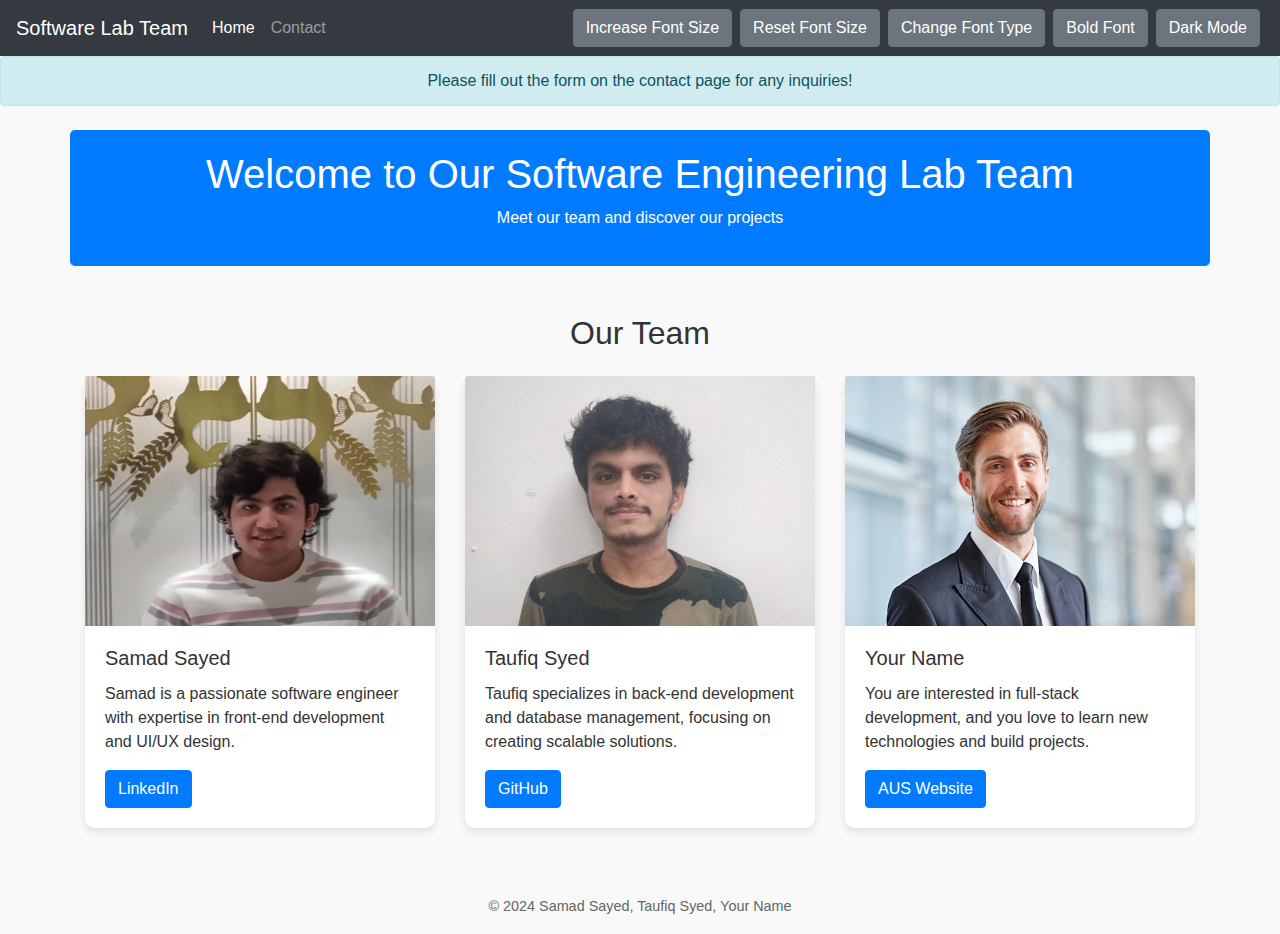
<file: lab 2/index.html>
<!DOCTYPE html>
<html lang="en">

<head>
    <meta charset="UTF-8">
    <meta name="viewport" content="width=device-width, initial-scale=1.0">
    <title>Software Engineering Lab Team</title>
    <!-- Link to Bootstrap CSS -->
    <link href="https://stackpath.bootstrapcdn.com/bootstrap/4.5.2/css/bootstrap.min.css" rel="stylesheet">
    <link rel="stylesheet" href="page.css">
</head>

<body>
    <!-- Navbar -->
    <nav class="navbar navbar-expand-lg navbar-dark bg-dark">
        <a class="navbar-brand" href="#">Software Lab Team</a>
        <button class="navbar-toggler" type="button" data-toggle="collapse" data-target="#navbarNav" aria-controls="navbarNav" aria-expanded="false" aria-label="Toggle navigation">
            <span class="navbar-toggler-icon"></span>
        </button>
        <div class="collapse navbar-collapse" id="navbarNav">
            <ul class="navbar-nav mr-auto">
                <li class="nav-item active">
                    <a class="nav-link" href="index.html">Home</a>
                </li>
                <li class="nav-item">
                    <a class="nav-link" href="contact.html">Contact</a>
                </li>
            </ul>
            <div class="navbar-nav">
                <button class="btn btn-secondary mx-1" onclick="increaseFontSize()">Increase Font Size</button>
                <button class="btn btn-secondary mx-1" onclick="resetFontSize()">Reset Font Size</button>
                <button class="btn btn-secondary mx-1" onclick="changeFontType()">Change Font Type</button>
                <button class="btn btn-secondary mx-1" onclick="changeFontStyle()">Bold Font</button>
                <button class="btn btn-secondary mx-1" onclick="toggleDarkMode()">Dark Mode</button>
            </div>
        </div>
    </nav>

    <!-- Alert for updates -->
    <div class="alert alert-info text-center" role="alert">
        Please fill out the form on the contact page for any inquiries!
    </div>

    <!-- Main header -->
    <header class="container mt-4">
        <h1 class="text-center">Welcome to Our Software Engineering Lab Team</h1>
        <p class="text-center">Meet our team and discover our projects</p>
    </header>

    <!-- Team section with images -->
    
    <section class="container mt-5">
        <h2 class="text-center">Our Team</h2>
        <div class="row mt-4">
            <!-- Team member card -->
            <div class="col-md-4">
                <div class="card">
                    <img src="images/samad.jpg" height="250" width="250" class="card-img-top" alt="Samad Sayed">
                    <div class="card-body">
                        <h5 class="card-title">Samad Sayed</h5>
                        <p class="card-text">Samad is a passionate software engineer with expertise in front-end development and UI/UX design.</p>
                        <a href="https://www.linkedin.com/" class="btn btn-primary">LinkedIn</a>
                    </div>
                </div>
            </div>
            <!-- Another team member card -->
            <div class="col-md-4">
                <div class="card">
                    <img src="images/taufiq.jpg"  height="250" width="250" class="card-img-top" alt="Taufiq Syed">
                    <div class="card-body">
                        <h5 class="card-title">Taufiq Syed</h5>
                        <p class="card-text">Taufiq specializes in back-end development and database management, focusing on creating scalable solutions.</p>
                        <a href="https://github.com/" class="btn btn-primary">GitHub</a>
                    </div>
                </div>
            </div>
            <!-- Your own team card -->
            <div class="col-md-4">
                <div class="card">
                    <img src="images/john doe.jpg"  height="250" width="250" class="card-img-top" alt="Your Name">
                    <div class="card-body">
                        <h5 class="card-title">Your Name</h5>
                        <p class="card-text">You are interested in full-stack development, and you love to learn new technologies and build projects.</p>
                        <a href="https://www.aus.edu/" class="btn btn-primary">AUS Website</a>
                    </div>
                </div>
            </div>
        </div>
    </section>
       

    <!-- Footer -->
    <footer class="container text-center mt-5 mb-3">
        <p>&copy; 2024 Samad Sayed, Taufiq Syed, Your Name</p>
    </footer>

    <!-- Link to Bootstrap JS and dependencies -->
    <script src="https://code.jquery.com/jquery-3.5.1.slim.min.js"></script>
    <script src="https://cdn.jsdelivr.net/npm/@popperjs/core@2.9.3/dist/umd/popper.min.js"></script>
    <script src="https://stackpath.bootstrapcdn.com/bootstrap/4.5.2/js/bootstrap.min.js"></script>
    <script src="script.js"></script>
</body>

</html>
</file>
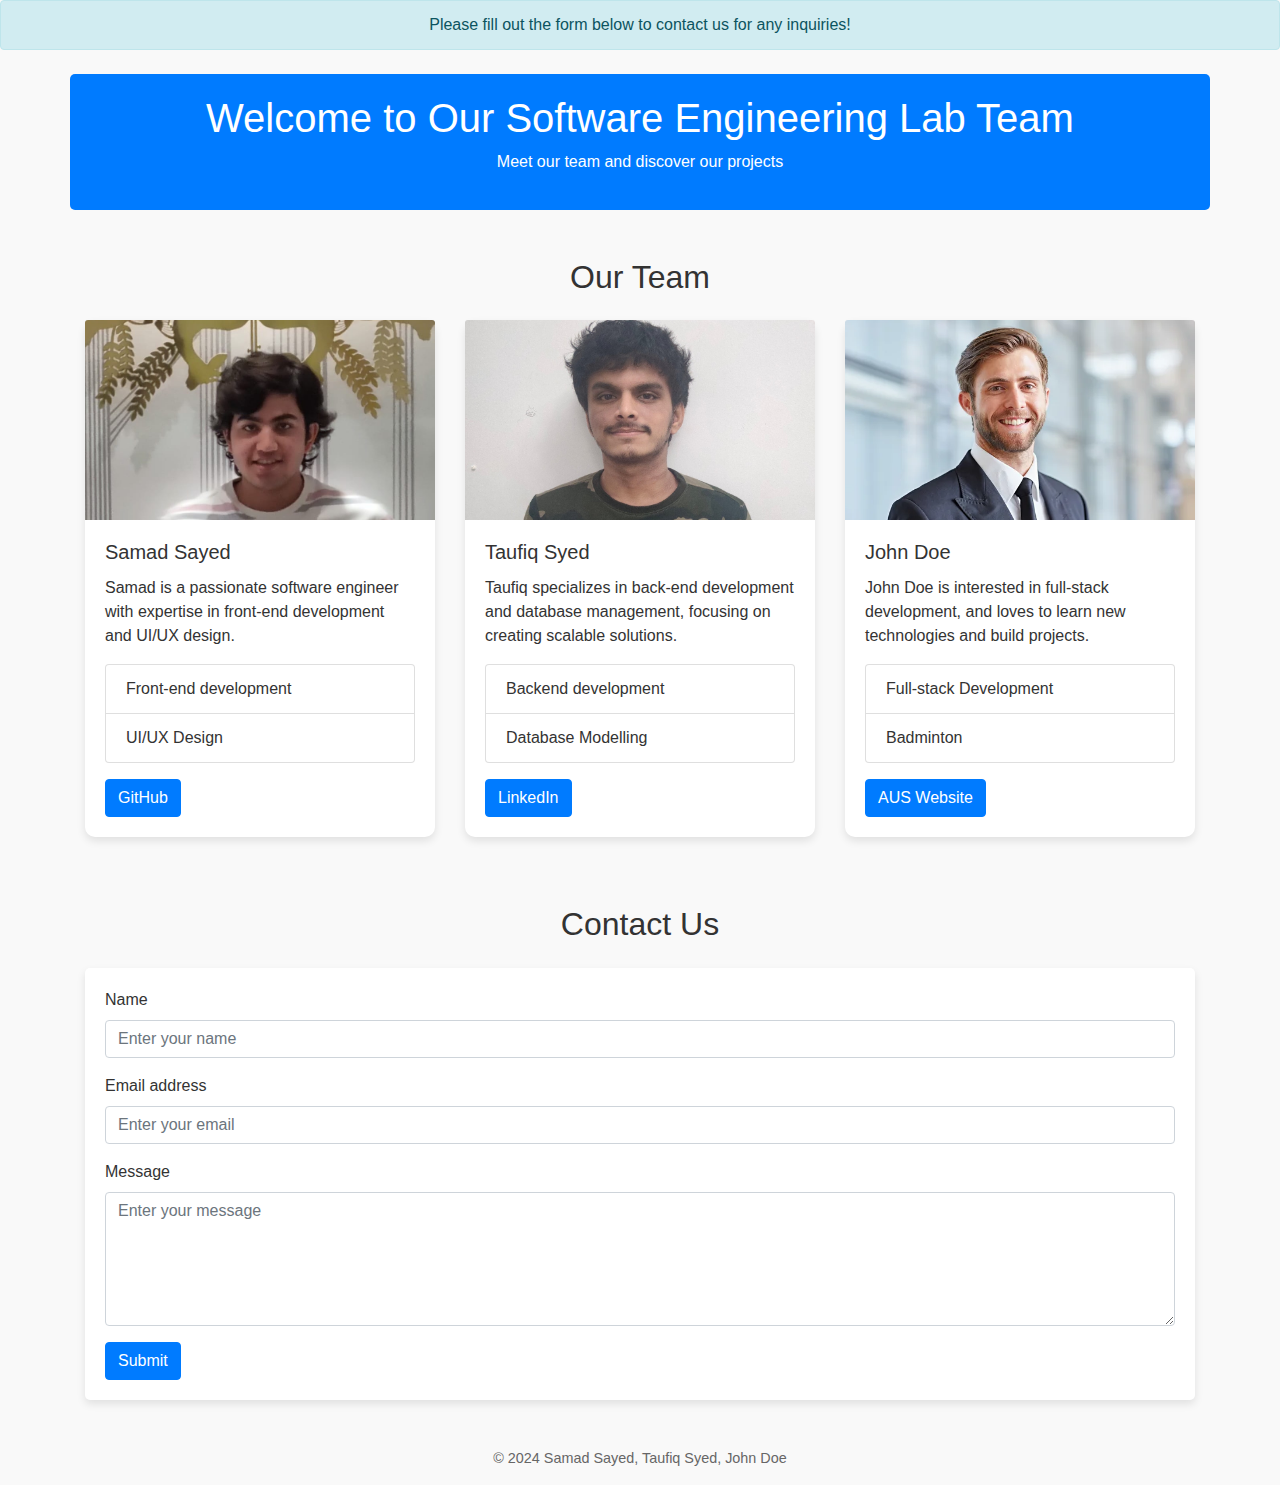
<file: lab 1/page.html>
<!DOCTYPE html>
<html lang="en">

<head>
    <meta charset="UTF-8">
    <meta name="viewport" content="width=device-width, initial-scale=1.0">
    <title>Software Engineering Lab Team</title>
    <link href="https://stackpath.bootstrapcdn.com/bootstrap/4.5.2/css/bootstrap.min.css" rel="stylesheet">
    <link rel="stylesheet" href="page.css">
</head>

<body>
    <div class="alert alert-info text-center" role="alert">
        Please fill out the form below to contact us for any inquiries!
    </div>

    <header class="container mt-4">
        <h1 class="text-center">Welcome to Our Software Engineering Lab Team</h1>
        <p class="text-center">Meet our team and discover our projects</p>
    </header>

    <section class="container mt-5">
        <h2 class="text-center">Our Team</h2>
        <div class="row mt-4">
            <div class="col-md-4">
                <div class="card">
                    <img src="images/samad.jpg" class="card-img-top" alt="Samad Sayed">
                    <div class="card-body">
                        <h5 class="card-title">Samad Sayed</h5>
                        <p class="card-text">Samad is a passionate software engineer with expertise in front-end development and UI/UX design.</p>
                        <ul class="list-group mb-3">
                            <li class="list-group-item">Front-end development</li>
                            <li class="list-group-item">UI/UX Design</li>
                        </ul>
                        <a href="https://github.com/code-crack0/software-Engineering-labs" class="btn btn-primary">GitHub</a>
                    </div>
                </div>
            </div>

            <div class="col-md-4">
                <div class="card">
                    <img src="images/taufiq.jpg" class="card-img-top" alt="Taufiq Syed">
                    <div class="card-body">
                        <h5 class="card-title">Taufiq Syed</h5>
                        <p class="card-text">Taufiq specializes in back-end development and database management, focusing on creating scalable solutions.</p>
                        <ul class="list-group mb-3">
                            <li class="list-group-item">Backend development</li>
                            <li class="list-group-item">Database Modelling</li>
                        </ul>
                        <a href="https://www.linkedin.com/in/taufiq-syed-82b124159/" class="btn btn-primary">LinkedIn</a>
                    </div>
                </div>
            </div>
            <div class="col-md-4">
                <div class="card">
                    <img src="images/john doe.jpg" class="card-img-top" alt="Your Name">
                    <div class="card-body">
                        <h5 class="card-title">John Doe</h5>
                        <p class="card-text">John Doe is interested in full-stack development, and loves to learn new technologies and build projects.</p>
                        <ul class="list-group mb-3">
                            <li class="list-group-item">Full-stack Development</li>
                            <li class="list-group-item">Badminton</li>
                        </ul>
                        <a href="https://www.aus.edu/" class="btn btn-primary">AUS Website</a>
                    </div>
                </div>
            </div>
        </div>
    </section>

    <section class="container mt-5">
        <h2 class="text-center">Contact Us</h2>
        <form class="mt-4">
            <div class="form-group">
                <label for="name">Name</label>
                <input type="text" class="form-control" id="name" placeholder="Enter your name" required>
            </div>
            <div class="form-group">
                <label for="email">Email address</label>
                <input type="email" class="form-control" id="email" placeholder="Enter your email" required>
            </div>
            <div class="form-group">
                <label for="message">Message</label>
                <textarea class="form-control" id="message" rows="5" placeholder="Enter your message" required></textarea>
            </div>
            <button type="submit" class="btn btn-primary">Submit</button>
        </form>
    </section>

    <footer class="container text-center mt-5 mb-3">
        <p>&copy; 2024 Samad Sayed, Taufiq Syed, John Doe</p>
    </footer>

    <script src="https://code.jquery.com/jquery-3.5.1.slim.min.js"></script>
    <script src="https://cdn.jsdelivr.net/npm/@popperjs/core@2.9.3/dist/umd/popper.min.js"></script>
    <script src="https://stackpath.bootstrapcdn.com/bootstrap/4.5.2/js/bootstrap.min.js"></script>
</body>

</html>
</file>
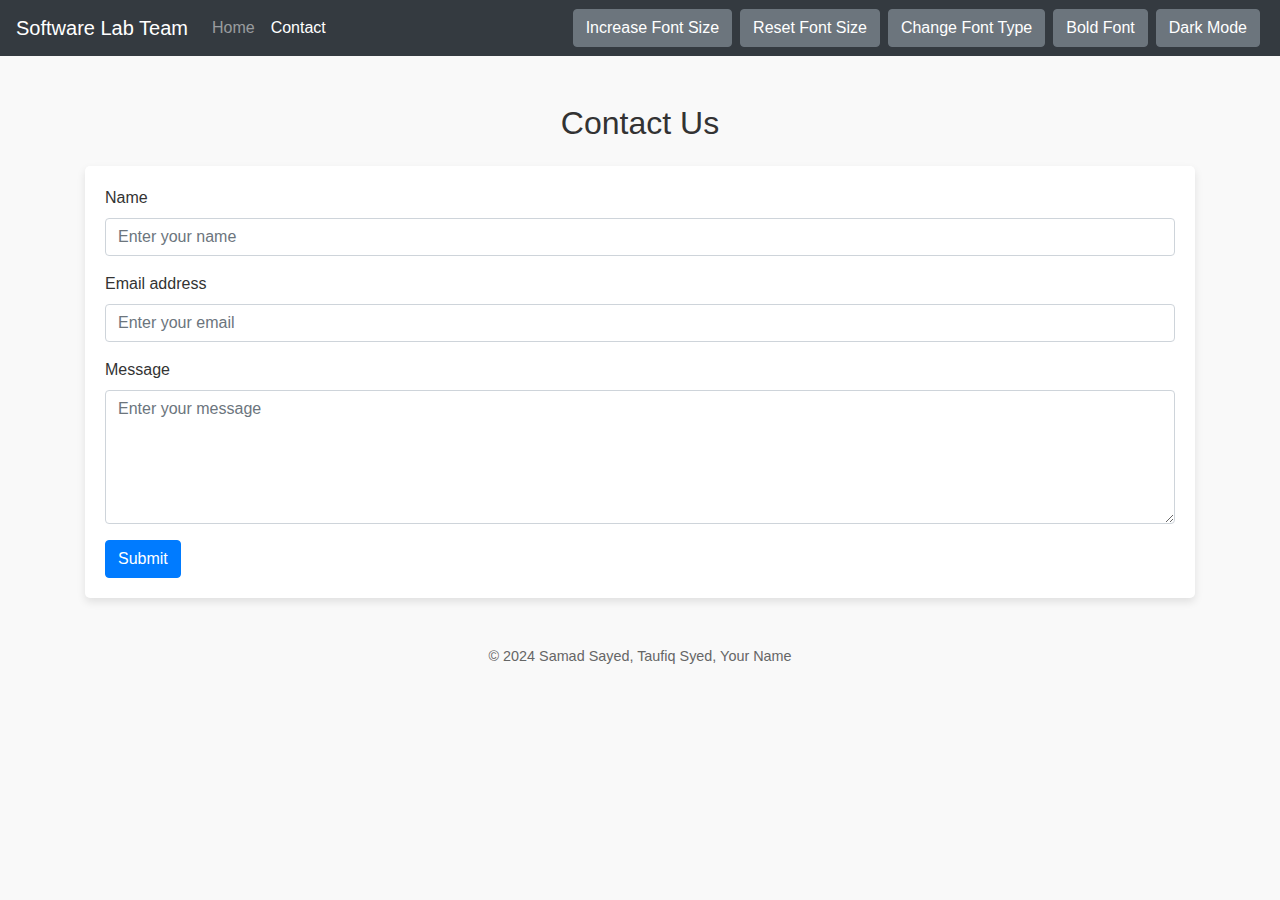
<file: lab 2/contact.html>
<!DOCTYPE html>
<html lang="en">

<head>
    <meta charset="UTF-8">
    <meta name="viewport" content="width=device-width, initial-scale=1.0">
    <title>Contact Us - Software Engineering Lab Team</title>
    <!-- Link to Bootstrap CSS -->
    <link href="https://stackpath.bootstrapcdn.com/bootstrap/4.5.2/css/bootstrap.min.css" rel="stylesheet">
    <link rel="stylesheet" href="page.css">
</head>

<body>
    <!-- Navbar (same as in index.html) -->
    <nav class="navbar navbar-expand-lg navbar-dark bg-dark">
        <a class="navbar-brand" href="#">Software Lab Team</a>
        <button class="navbar-toggler" type="button" data-toggle="collapse" data-target="#navbarNav" aria-controls="navbarNav" aria-expanded="false" aria-label="Toggle navigation">
            <span class="navbar-toggler-icon"></span>
        </button>
        <div class="collapse navbar-collapse" id="navbarNav">
            <ul class="navbar-nav mr-auto">
                <li class="nav-item">
                    <a class="nav-link" href="index.html">Home</a>
                </li>
                <li class="nav-item active">
                    <a class="nav-link" href="contact.html">Contact</a>
                </li>
            </ul>
            <div class="navbar-nav">
                <button class="btn btn-secondary mx-1" onclick="increaseFontSize()">Increase Font Size</button>
                <button class="btn btn-secondary mx-1" onclick="resetFontSize()">Reset Font Size</button>
                <button class="btn btn-secondary mx-1" onclick="changeFontType()">Change Font Type</button>
                <button class="btn btn-secondary mx-1" onclick="changeFontStyle()">Bold Font</button>
                <button class="btn btn-secondary mx-1" onclick="toggleDarkMode()">Dark Mode</button>
            </div>
        </div>
    </nav>

    <section class="container mt-5">
        <h2 class="text-center">Contact Us</h2>
        <form class="mt-4">
            <div class="form-group">
                <label for="name">Name</label>
                <input type="text" class="form-control" id="name" placeholder="Enter your name" required>
            </div>
            <div class="form-group">
                <label for="email">Email address</label>
                <input type="email" class="form-control" id="email" placeholder="Enter your email" required>
            </div>
            <div class="form-group">
                <label for="message">Message</label>
                <textarea class="form-control" id="message" rows="5" placeholder="Enter your message" required></textarea>
            </div>
            <button type="submit" class="btn btn-primary">Submit</button>
        </form>
    </section>

    <!-- Footer -->
    <footer class="container text-center mt-5 mb-3">
        <p>&copy; 2024 Samad Sayed, Taufiq Syed, Your Name</p>
    </footer>

    <!-- Link to Bootstrap JS and dependencies -->
    <script src="https://code.jquery.com/jquery-3.5.1.slim.min.js"></script>
    <script src="https://cdn.jsdelivr.net/npm/@popperjs/core@2.9.3/dist/umd/popper.min.js"></script>
    <script src="https://stackpath.bootstrapcdn.com/bootstrap/4.5.2/js/bootstrap.min.js"></script>
    <script src="script.js"></script>
</body>

</html>
</file>
<file: lab 2/page.css>
/* General page styles */
body {
    font-family: 'Arial', sans-serif;
    background-color: #f9f9f9;
    color: #333;
}

/* Header styling */
header {
    background-color: #007bff;
    color: #fff;
    padding: 20px 0;
    border-radius: 5px;
}

/* Team section styling */
.card {
    margin-bottom: 20px;
    border: none;
    border-radius: 10px;
    box-shadow: 0 4px 8px rgba(0, 0, 0, 0.1);
}

/* Contact form styling */
form {
    background-color: #fff;
    padding: 20px;
    border-radius: 5px;
    box-shadow: 0 4px 8px rgba(0, 0, 0, 0.1);
}

/* Footer styling */
footer {
    font-size: 0.9rem;
    color: #666;
}
</file>
<file: lab 1/page.css>
body {
    font-family: 'Arial', sans-serif;
    background-color: #f9f9f9;
    color: #333;
}

header {
    background-color: #007bff;
    color: #fff;
    padding: 20px 0;
    border-radius: 5px;
}

.card {
    margin-bottom: 20px;
    border: none;
    border-radius: 10px;
    box-shadow: 0 4px 8px rgba(0, 0, 0, 0.1);
}

.card-img-top {
    height: 200px;
    object-fit: cover;
}

form {
    background-color: #fff;
    padding: 20px;
    border-radius: 5px;
    box-shadow: 0 4px 8px rgba(0, 0, 0, 0.1);
}

footer {
    font-size: 0.9rem;
    color: #666;
}
</file>
